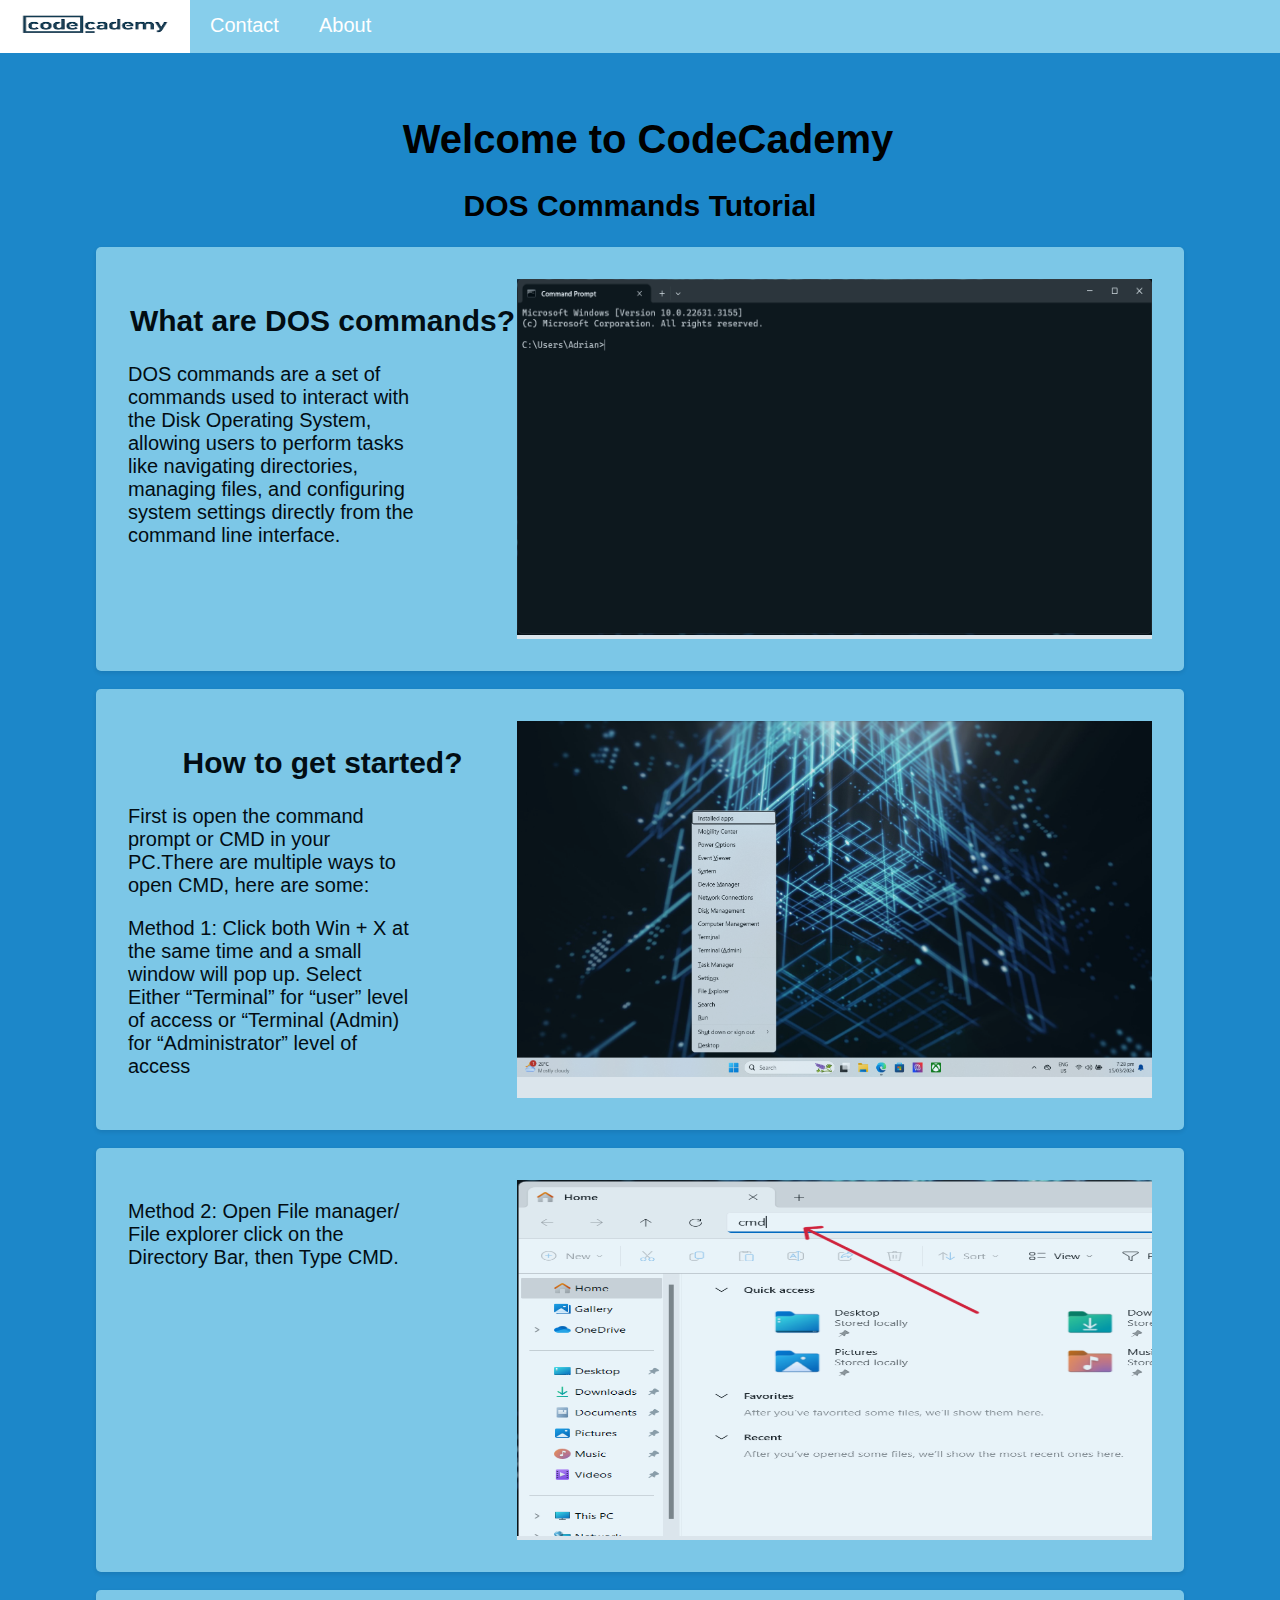
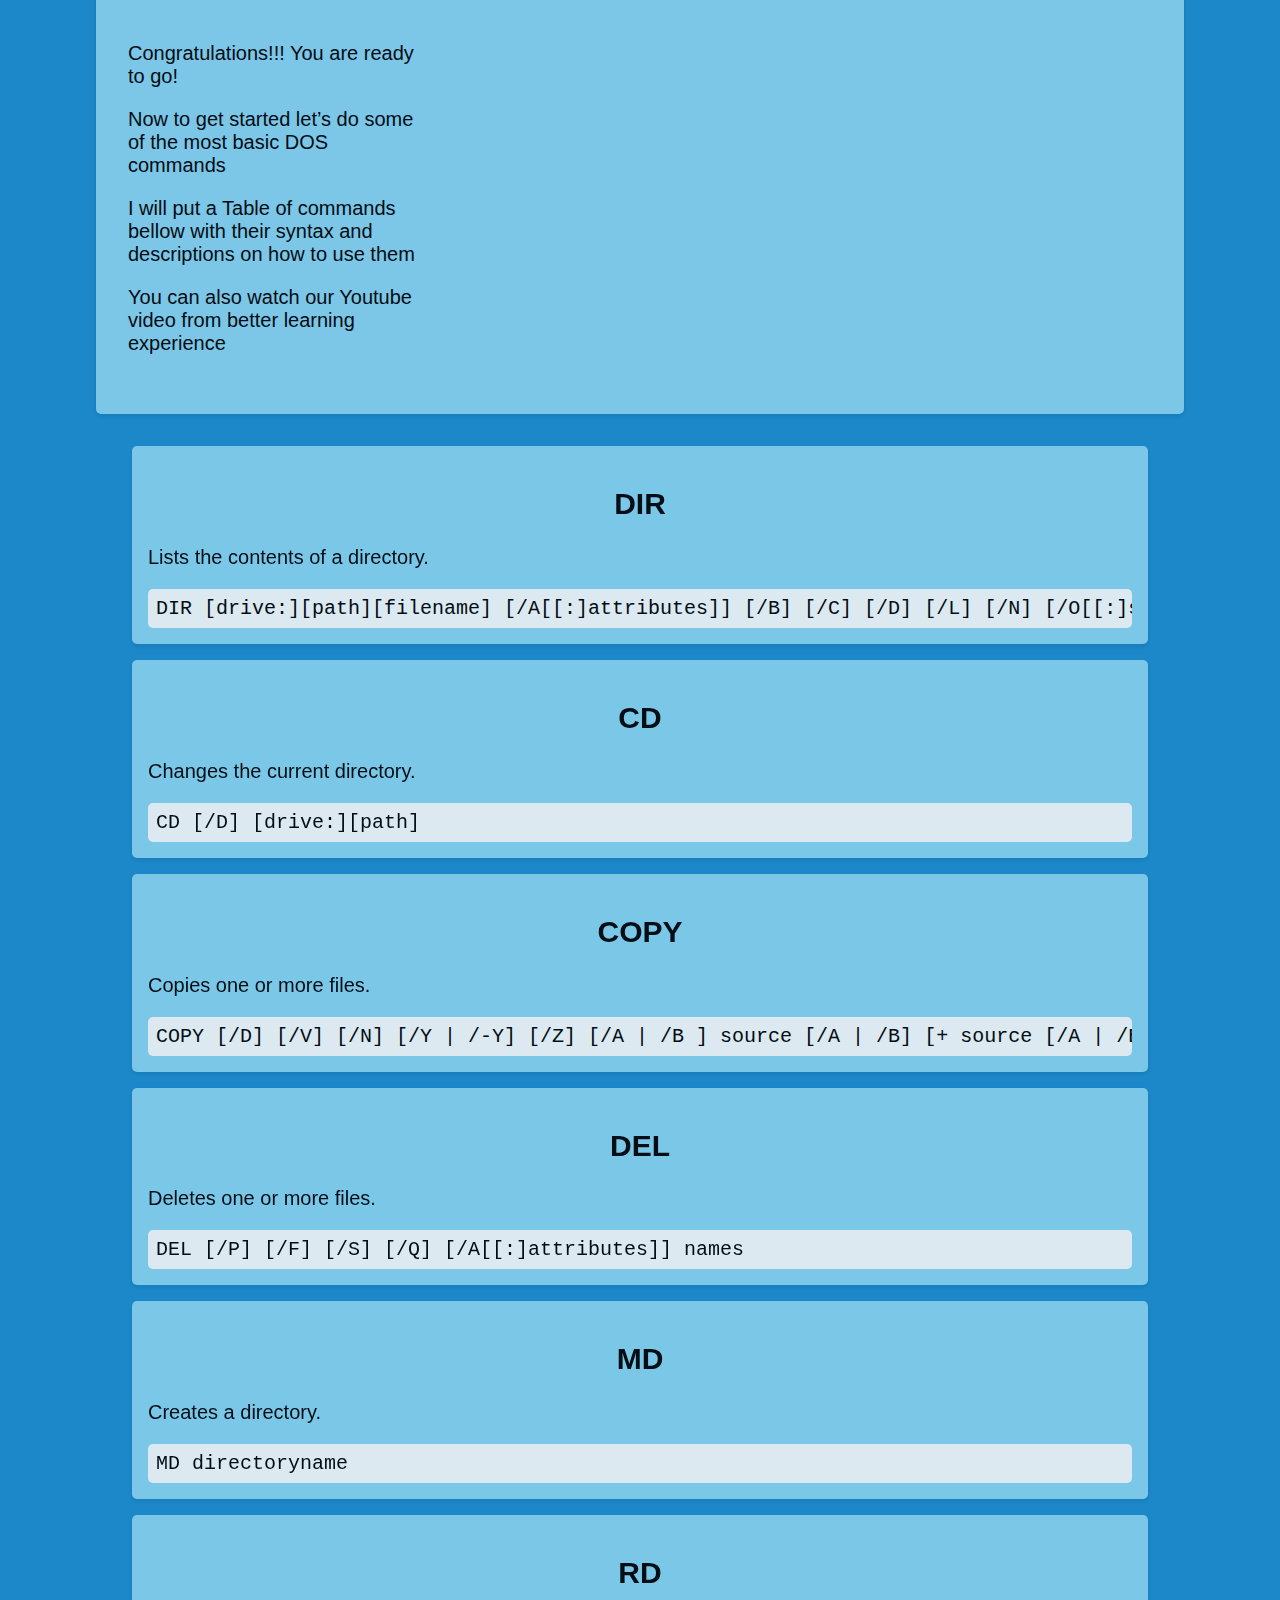
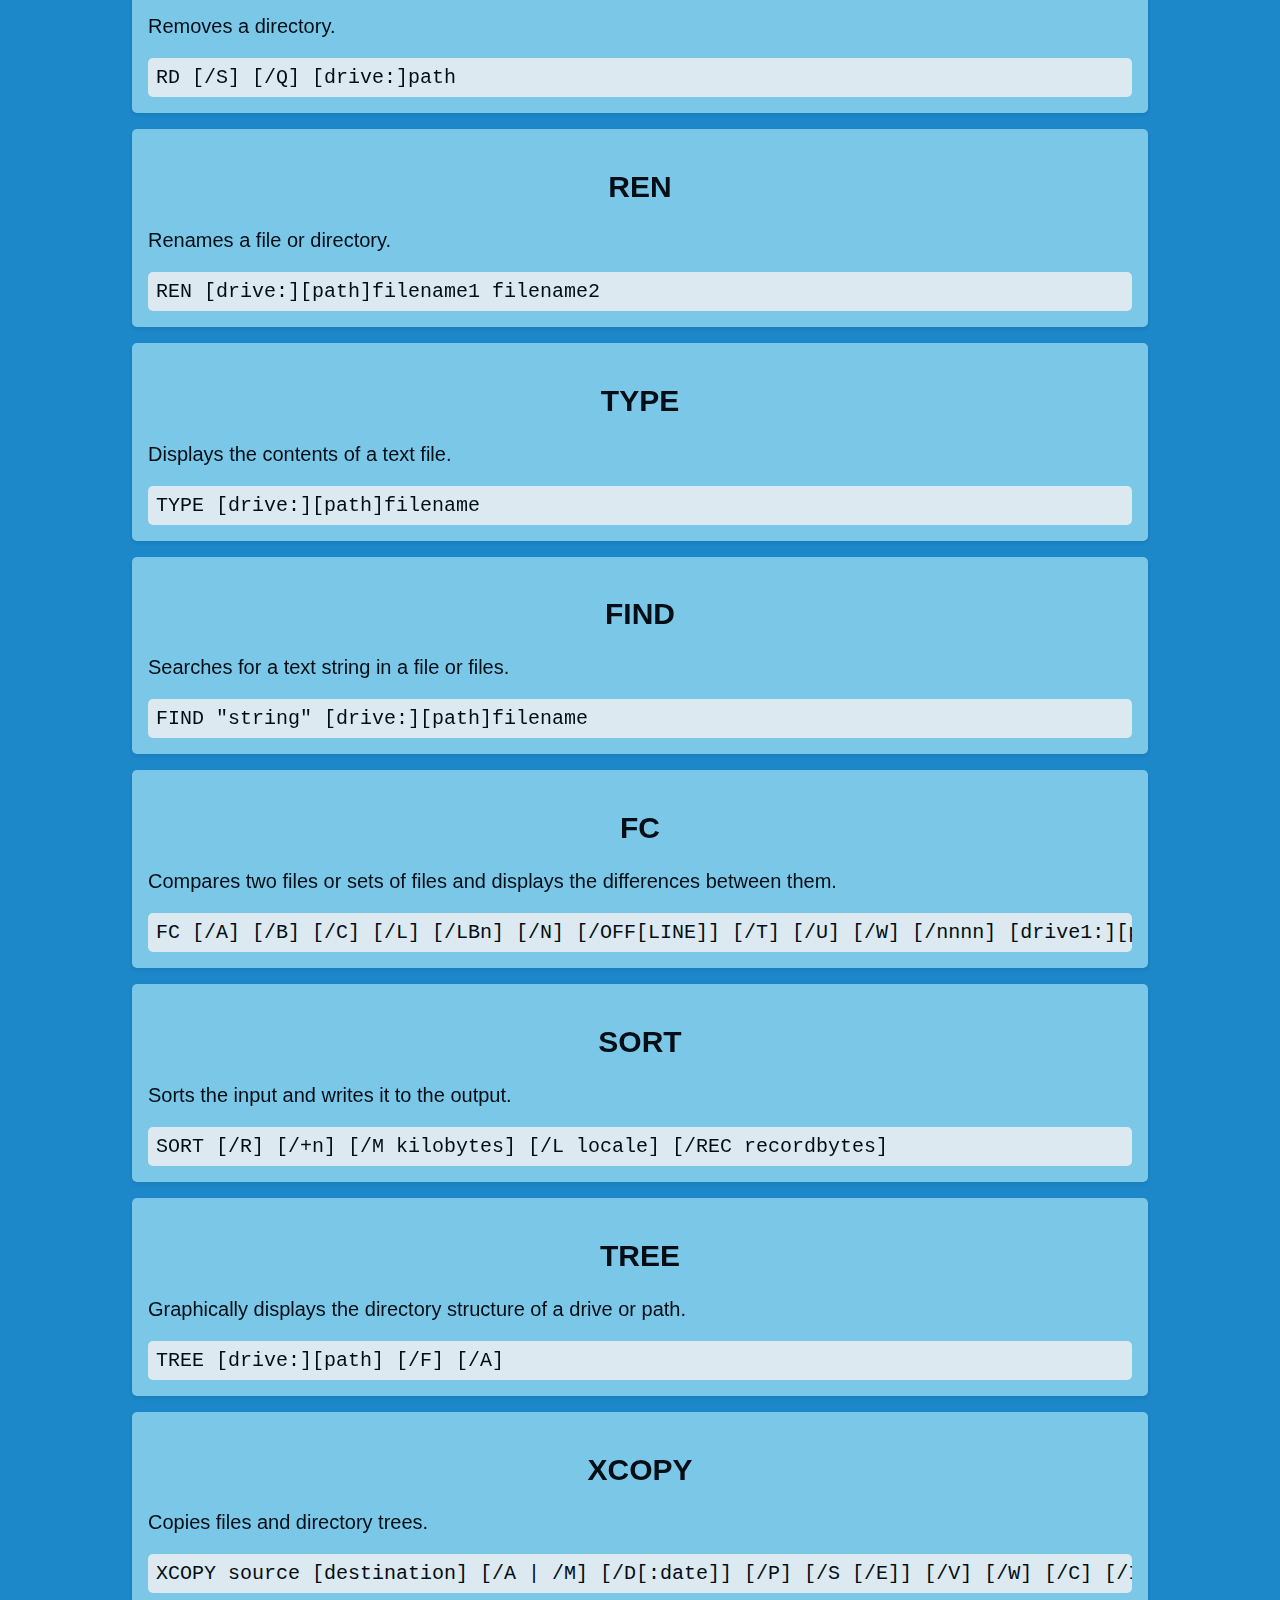
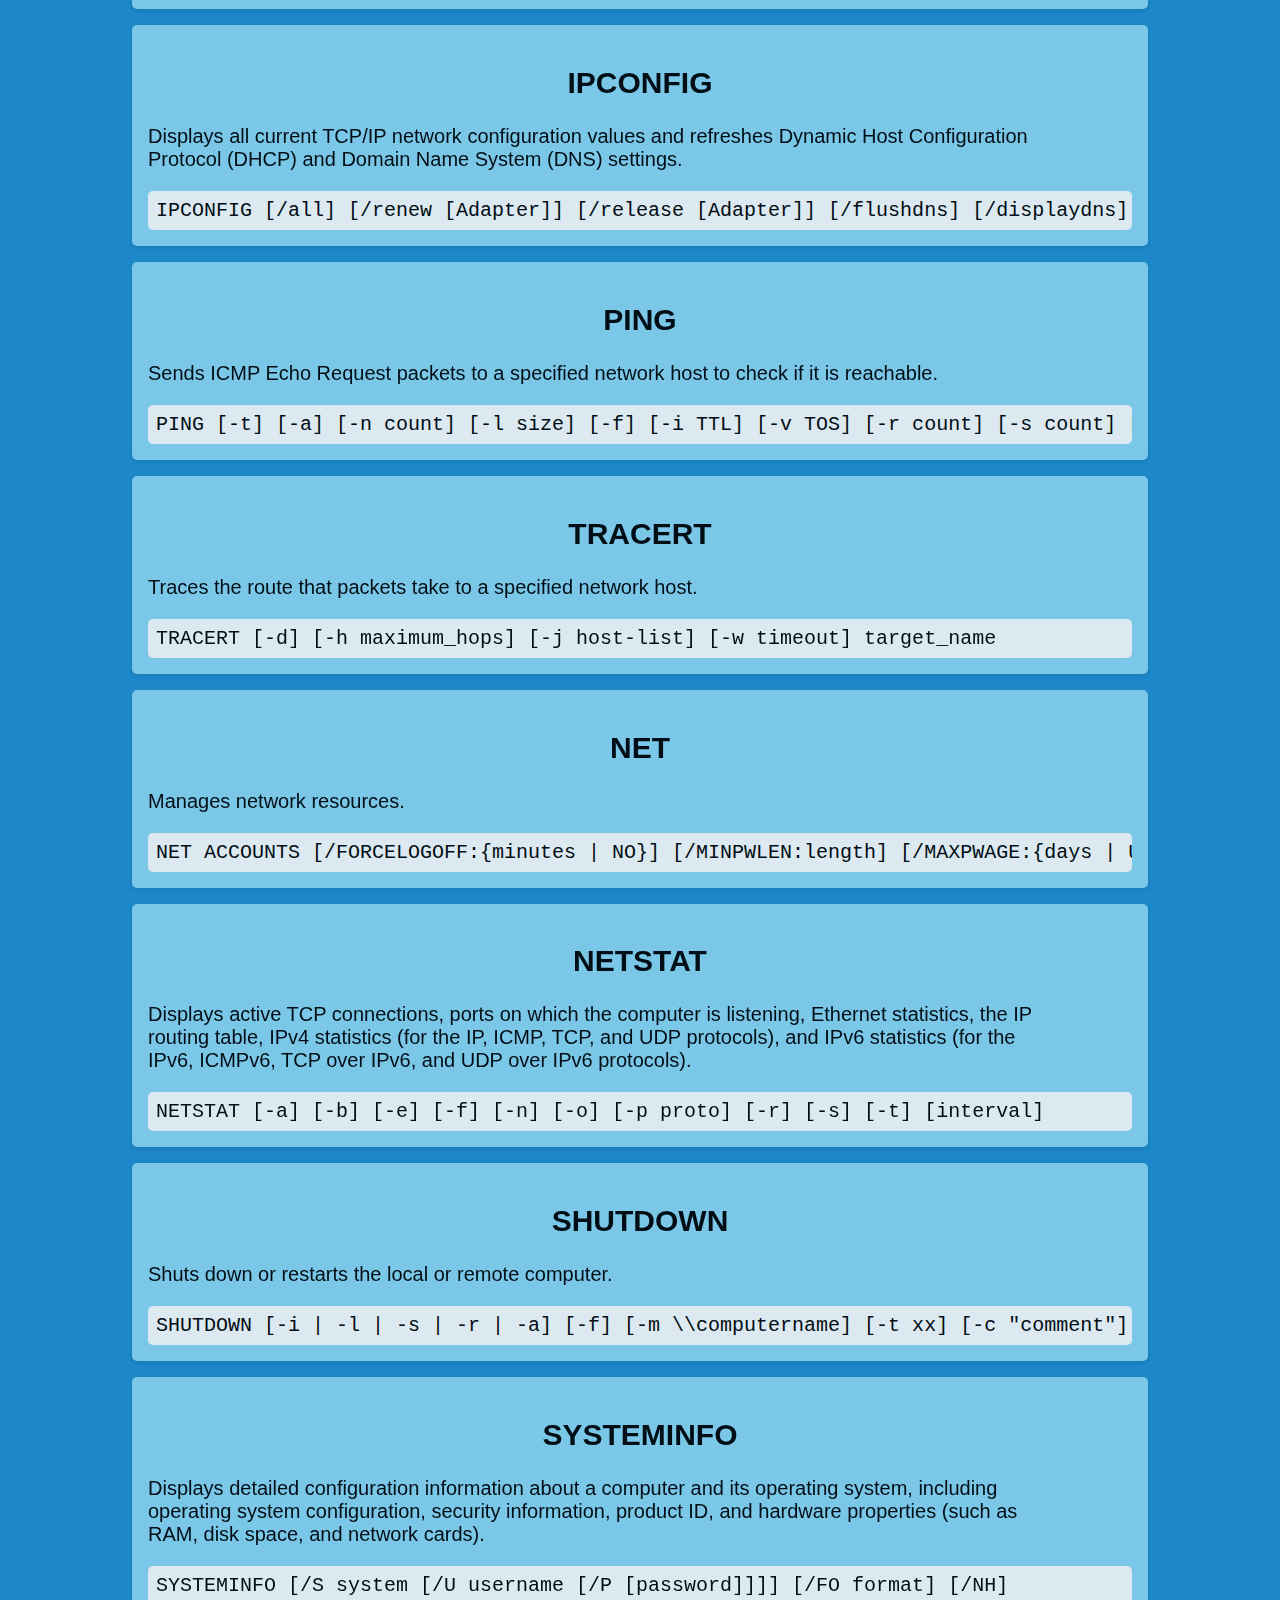
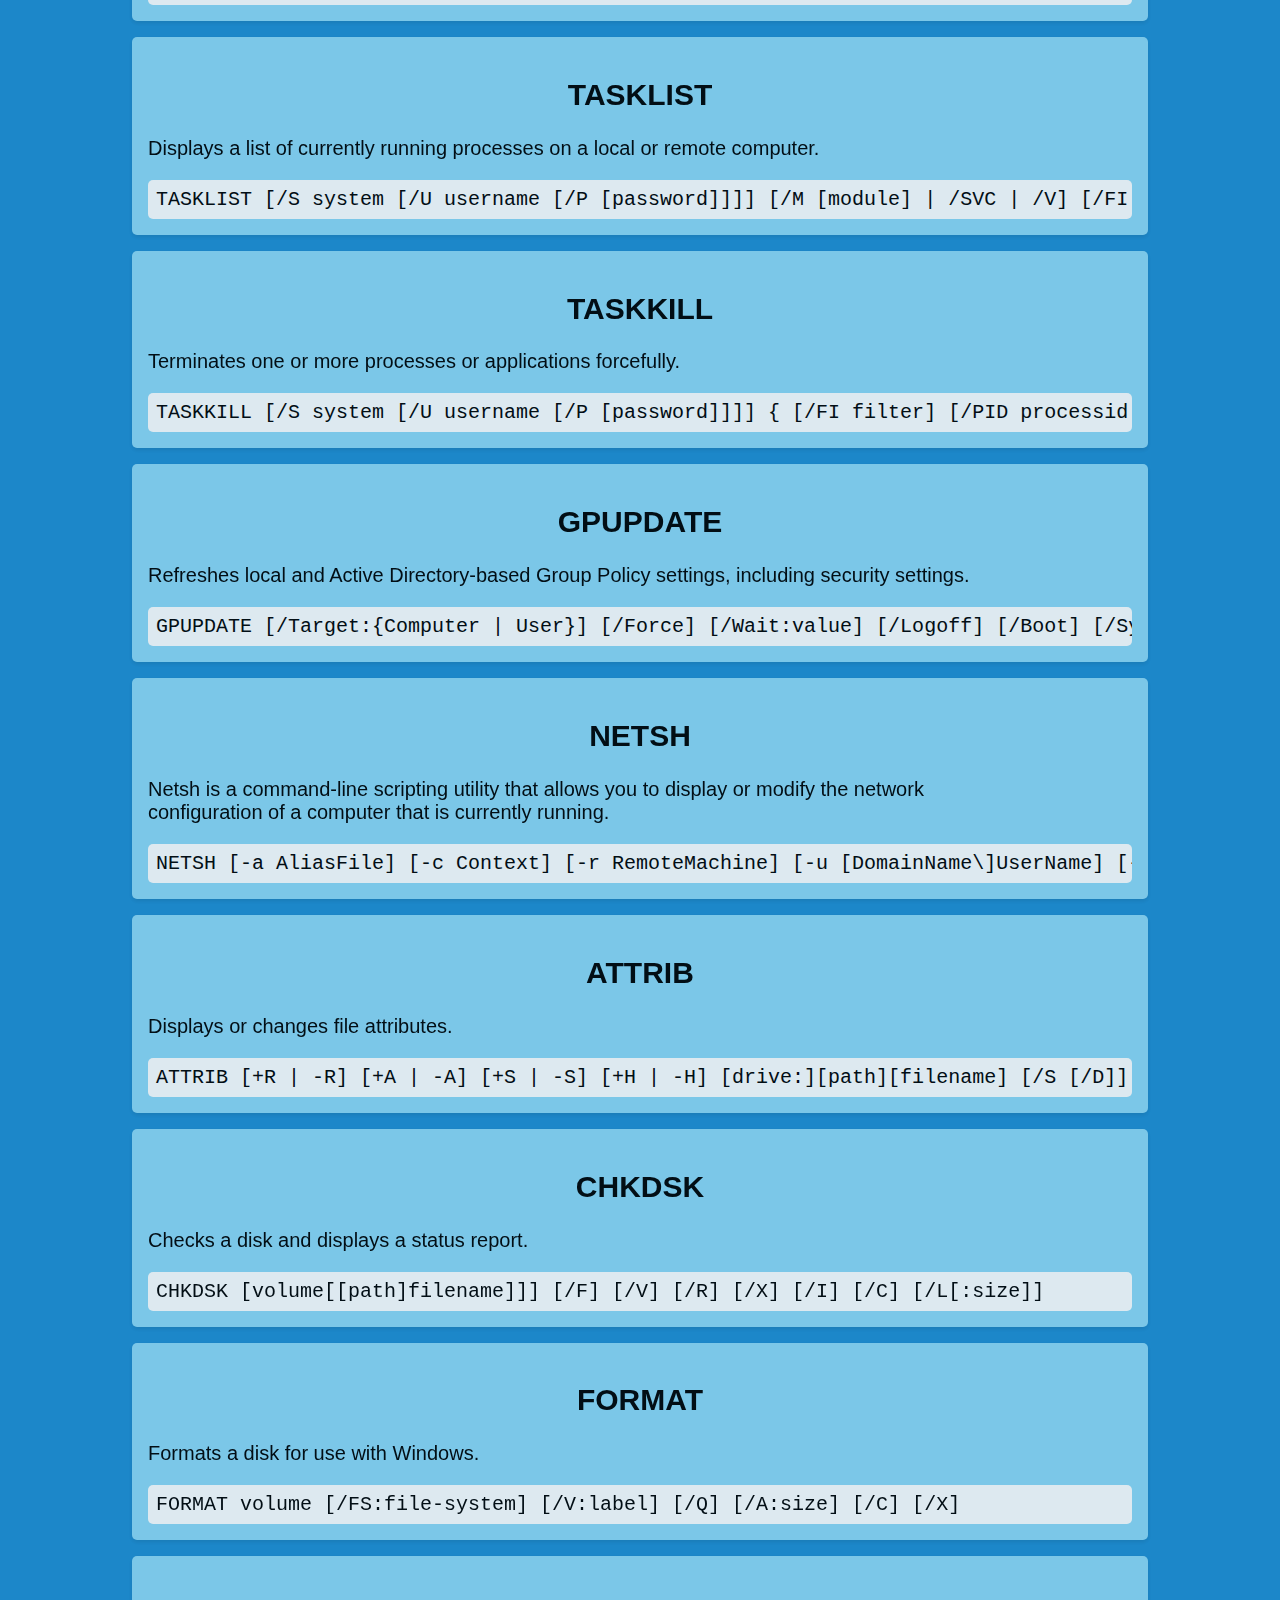
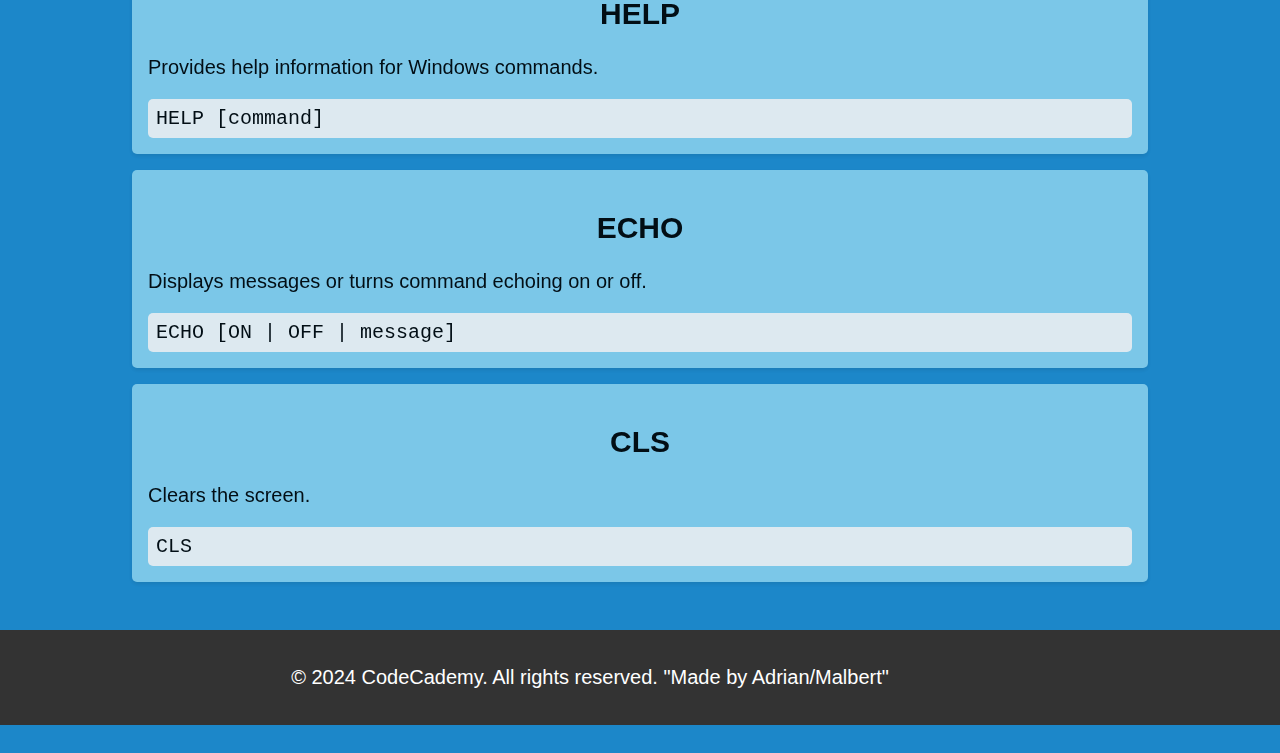
<file: Index.html>
<!DOCTYPE html>
<html lang="en">
    <head>
        <meta name="viewport" content="width=device-width, initial-scale=1">
        <link rel="stylesheet" href="style.css">
        </head>
<body style="background-color:#1c87c9;">
    <div class="topnav">
        
        <a class="active" href="Index.html"><img src="LOGO.png" alt="cmd" width="150" height="20"></a>
        <a href="contact.html" style="color:white">Contact</a>
        <a href="about.html" style="color:white">About</a>
        
      </div>
      
      
      <div style="padding-left:16px">
        <br>
        <br>
        <br>
        <br>
        <br>
        <h1>Welcome to CodeCademy</h1>
      </div>
    <h2>DOS Commands Tutorial</h2>
    <section class="container">
        <div class="left-side">
            <h2>What are DOS commands?</h2>
             <p>DOS commands are a set of commands used to interact with the Disk Operating System, allowing users to perform tasks like navigating directories, managing files, and configuring system settings directly from the command line interface.</p>
        </div>
        <div class="right-side">
            <img src="CMD1.png" alt="cmd" width="635" height="356">
        </div>
    </section>
    <div style="padding-left:16px">
        
      </div>
      <br>
    <section class="container">
        <div class="left-side">
            <h2>How to get started?</h2>
             <p>First is open the command prompt or CMD in your PC.There are multiple ways to open CMD, here are some:</p>
             <p>Method 1: Click both Win + X at the same time and a small window will pop up. Select Either “Terminal” for “user” level of access or “Terminal (Admin) for “Administrator” level of access</p>
        </div>
        <div class="right-side">
            <img src="POP.png" alt="cmd" width="635" height="356">
        </div>
    </section>
    <div style="padding-left:16px">
        
    </div>
    <br>
  <section class="container">
      <div class="left-side">          
           <p>
            Method 2: Open File manager/ File explorer click on the Directory Bar, then Type CMD.
            </p>
      </div>
      <div class="right-side">
          <img src="DIRECTION.png" alt="cmd" width="635" height="356">
      </div>
  </section>
  <div style="padding-left:16px">
        
  </div>
  <br>
<section class="container">
    <div class="left-side">          
         <p>
            Congratulations!!! You are ready to go!
          </p>
          <p>Now to get started let’s do some of the most basic DOS commands</p>
          <p>I will put a Table of commands bellow with their syntax and descriptions on how to use them</p>
          <p>You can also watch our Youtube video from better learning experience</p>
    </div>
    <div class="video-container">
      <iframe width="635" height="356" src="https://www.youtube.com/embed/MNwErTxfkUA" frameborder="0" allow="accelerometer; autoplay; clipboard-write; encrypted-media; gyroscope; picture-in-picture" allowfullscreen></iframe>
    </div>
</section>

<div style="padding-left: 100px;padding-right: 100px;">
  <main>
    <section id="dir">
      <h2>DIR</h2>
      <p>Lists the contents of a directory.</p>
      <pre><code>DIR [drive:][path][filename] [/A[[:]attributes]] [/B] [/C] [/D] [/L] [/N] [/O[[:]sortorder]] [/P] [/Q] [/R] [/S] [/T[[:]timefield]] [/W] [/X] [/4]</code></pre>
    </section>
    <section id="cd">
      <h2>CD</h2>
      <p>Changes the current directory.</p>
      <pre><code>CD [/D] [drive:][path]</code></pre>
    </section>
    <section id="copy">
      <h2>COPY</h2>
      <p>Copies one or more files.</p>
      <pre><code>COPY [/D] [/V] [/N] [/Y | /-Y] [/Z] [/A | /B ] source [/A | /B] [+ source [/A | /B] [+ ...]] [destination [/A | /B]]</code></pre>
    </section>
    <section id="del">
      <h2>DEL</h2>
      <p>Deletes one or more files.</p>
      <pre><code>DEL [/P] [/F] [/S] [/Q] [/A[[:]attributes]] names</code></pre>
    </section>
    <section id="md">
      <h2>MD</h2>
      <p>Creates a directory.</p>
      <pre><code>MD directoryname</code></pre>
    </section>
    <section id="rd">
      <h2>RD</h2>
      <p>Removes a directory.</p>
      <pre><code>RD [/S] [/Q] [drive:]path</code></pre>
    </section>
    <section id="ren">
      <h2>REN</h2>
      <p>Renames a file or directory.</p>
      <pre><code>REN [drive:][path]filename1 filename2</code></pre>
    </section>
    <section id="type">
      <h2>TYPE</h2>
      <p>Displays the contents of a text file.</p>
      <pre><code>TYPE [drive:][path]filename</code></pre>
    </section>
    <section id="find">
      <h2>FIND</h2>
      <p>Searches for a text string in a file or files.</p>
      <pre><code>FIND "string" [drive:][path]filename</code></pre>
    </section>
    <section id="fc">
      <h2>FC</h2>
      <p>Compares two files or sets of files and displays the differences between them.</p>
      <pre><code>FC [/A] [/B] [/C] [/L] [/LBn] [/N] [/OFF[LINE]] [/T] [/U] [/W] [/nnnn] [drive1:][path1]filename1 [drive2:][path2]filename2</code></pre>
    </section>
    <section id="sort">
      <h2>SORT</h2>
      <p>Sorts the input and writes it to the output.</p>
      <pre><code>SORT [/R] [/+n] [/M kilobytes] [/L locale] [/REC recordbytes]</code></pre>
    </section>
    <section id="tree">
      <h2>TREE</h2>
      <p>Graphically displays the directory structure of a drive or path.</p>
      <pre><code>TREE [drive:][path] [/F] [/A]</code></pre>
    </section>
    <section id="xcopy">
      <h2>XCOPY</h2>
      <p>Copies files and directory trees.</p>
      <pre><code>XCOPY source [destination] [/A | /M] [/D[:date]] [/P] [/S [/E]] [/V] [/W] [/C] [/I] [/Q] [/F] [/L] [/G] [/H] [/R] [/T] [/U] [/K] [/N] [/O] [/X] [/Y] [/-Y] [/Z] [/B] [/J]</code></pre>
    </section>
    <section id="ipconfig">
      <h2>IPCONFIG</h2>
      <p>Displays all current TCP/IP network configuration values and refreshes Dynamic Host Configuration Protocol (DHCP) and Domain Name System (DNS) settings.</p>
      <pre><code>IPCONFIG [/all] [/renew [Adapter]] [/release [Adapter]] [/flushdns] [/displaydns] [/registerdns] [/showclassid Adapter] [/setclassid Adapter [ClassID]]</code></pre>
    </section>
    <section id="ping">
      <h2>PING</h2>
      <p>Sends ICMP Echo Request packets to a specified network host to check if it is reachable.</p>
      <pre><code>PING [-t] [-a] [-n count] [-l size] [-f] [-i TTL] [-v TOS] [-r count] [-s count] [[-j host-list] | [-k host-list]] [-w timeout] target_name</code></pre>
    </section>
    <section id="tracert">
      <h2>TRACERT</h2>
      <p>Traces the route that packets take to a specified network host.</p>
      <pre><code>TRACERT [-d] [-h maximum_hops] [-j host-list] [-w timeout] target_name</code></pre>
    </section>
    <section id="net">
      <h2>NET</h2>
      <p>Manages network resources.</p>
      <pre><code>NET ACCOUNTS [/FORCELOGOFF:{minutes | NO}] [/MINPWLEN:length] [/MAXPWAGE:{days | UNLIMITED}] [/MINPWAGE:days] [/UNIQUEPW:number | /DOMAIN] [/DOMAIN]</code></pre>
    </section>
    <section id="netstat">
      <h2>NETSTAT</h2>
      <p>Displays active TCP connections, ports on which the computer is listening, Ethernet statistics, the IP routing table, IPv4 statistics (for the IP, ICMP, TCP, and UDP protocols), and IPv6 statistics (for the IPv6, ICMPv6, TCP over IPv6, and UDP over IPv6 protocols).</p>
      <pre><code>NETSTAT [-a] [-b] [-e] [-f] [-n] [-o] [-p proto] [-r] [-s] [-t] [interval]</code></pre>
    </section>
    <section id="shutdown">
      <h2>SHUTDOWN</h2>
      <p>Shuts down or restarts the local or remote computer.</p>
      <pre><code>SHUTDOWN [-i | -l | -s | -r | -a] [-f] [-m \\computername] [-t xx] [-c "comment"] [-d up:xx:yy]</code></pre>
    </section>
    <section id="systeminfo">
      <h2>SYSTEMINFO</h2>
      <p>Displays detailed configuration information about a computer and its operating system, including operating system configuration, security information, product ID, and hardware properties (such as RAM, disk space, and network cards).</p>
      <pre><code>SYSTEMINFO [/S system [/U username [/P [password]]]] [/FO format] [/NH]</code></pre>
    </section>
    <section id="tasklist">
      <h2>TASKLIST</h2>
      <p>Displays a list of currently running processes on a local or remote computer.</p>
      <pre><code>TASKLIST [/S system [/U username [/P [password]]]] [/M [module] | /SVC | /V] [/FI filter] [/FO format] [/NH]</code></pre>
    </section>
    <section id="taskkill">
      <h2>TASKKILL</h2>
      <p>Terminates one or more processes or applications forcefully.</p>
      <pre><code>TASKKILL [/S system [/U username [/P [password]]]] { [/FI filter] [/PID processid | /IM imagename] } [/T] [/F]</code></pre>
    </section>
    <section id="gpupdate">
      <h2>GPUPDATE</h2>
      <p>Refreshes local and Active Directory-based Group Policy settings, including security settings.</p>
      <pre><code>GPUPDATE [/Target:{Computer | User}] [/Force] [/Wait:value] [/Logoff] [/Boot] [/Sync]</code></pre>
    </section>
    <section id="netsh">
      <h2>NETSH</h2>
      <p>Netsh is a command-line scripting utility that allows you to display or modify the network configuration of a computer that is currently running.</p>
      <pre><code>NETSH [-a AliasFile] [-c Context] [-r RemoteMachine] [-u [DomainName\]UserName] [-p Password | *] [Command | -f ScriptFile]</code></pre>
    </section>
    <section id="attrib">
      <h2>ATTRIB</h2>
      <p>Displays or changes file attributes.</p>
      <pre><code>ATTRIB [+R | -R] [+A | -A] [+S | -S] [+H | -H] [drive:][path][filename] [/S [/D]]</code></pre>
    </section>
    <section id="chkdsk">
      <h2>CHKDSK</h2>
      <p>Checks a disk and displays a status report.</p>
      <pre><code>CHKDSK [volume[[path]filename]]] [/F] [/V] [/R] [/X] [/I] [/C] [/L[:size]]</code></pre>
    </section>
    <section id="format">
      <h2>FORMAT</h2>
      <p>Formats a disk for use with Windows.</p>
      <pre><code>FORMAT volume [/FS:file-system] [/V:label] [/Q] [/A:size] [/C] [/X]</code></pre>
    </section>
    <section id="help">
      <h2>HELP</h2>
      <p>Provides help information for Windows commands.</p>
      <pre><code>HELP [command]</code></pre>
    </section>
    <section id="echo">
      <h2>ECHO</h2>
      <p>Displays messages or turns command echoing on or off.</p>
      <pre><code>ECHO [ON | OFF | message]</code></pre>
  </section>
  <section id="cls">
      <h2>CLS</h2>
      <p>Clears the screen.</p>
      <pre><code>CLS</code></pre>
  </section>
  
  </main>
</div>

  <footer>
    <p>&copy; 2024 CodeCademy. All rights reserved. "Made by Adrian/Malbert"</p>
  </footer>
</body>
</html>
</file>
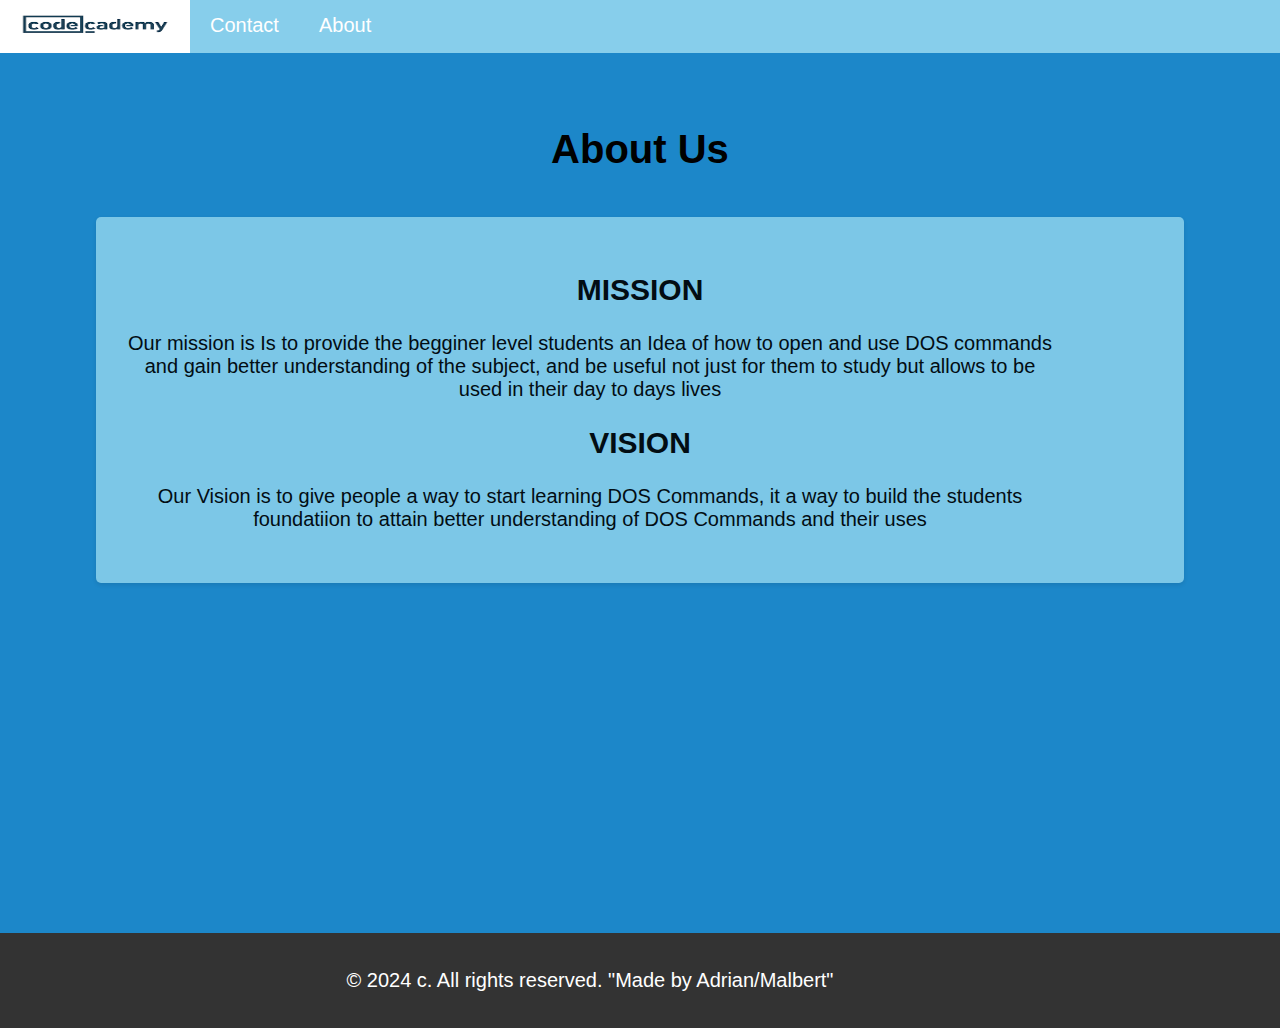
<file: about.html>
<!DOCTYPE html>
<html lang="en">
    <head>
        <meta name="viewport" content="width=device-width, initial-scale=1">
        <link rel="stylesheet" href="style.css">
        </head>
<body style="background-color:#1c87c9;">
    <div class="topnav">
        
      <a class="active" href="Index.html"><img src="LOGO.png" alt="cmd" width="150" height="20"></a>
        <a href="contact.html" style="color:white">Contact</a>
        <a href="#about" style="color:white">About</a>
        
      </div>
      
      
      <div style="padding-top:100px" >
        <h1 style="text-align: center;">About Us</h1>
        <br>
      </div>
      <section class="container" >
        <div class="left-side">
            <div style="text-align: center;">
                <h2>MISSION</h2>
                <p>Our mission is  Is to provide the begginer level students an Idea of how to open and use DOS commands 
                    and gain better understanding of the subject, and be useful not just for them to study but allows to
                    be used in their day to days lives
                </p>
                </div>
             
             <div style="text-align: center;">
                <h2>VISION</h2>
                <p>Our Vision is to give people a way to start learning DOS Commands, 
                    it a way to build the students foundatiion to attain better understanding 
                    of DOS Commands and their uses </p>
             </div>
             
        </div>
        
    </section>
    <div style="padding-bottom: 350px;"></div>
  <footer>
    <p>&copy; 2024 c. All rights reserved. "Made by Adrian/Malbert"</p>
  </footer>
</body>
</html>
</file>
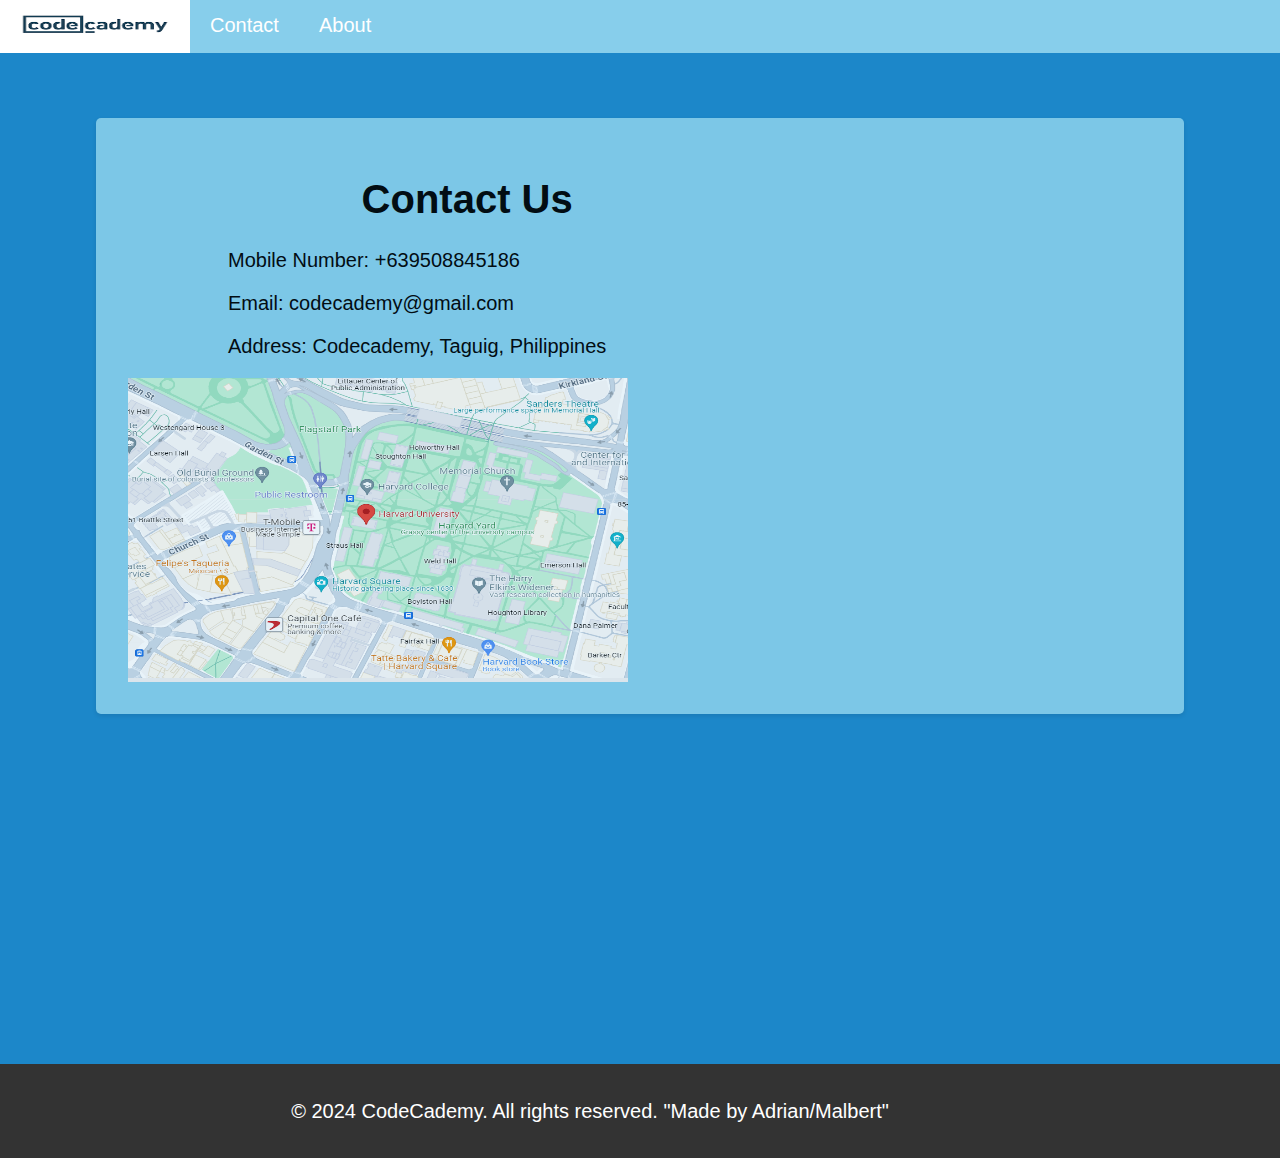
<file: contact.html>
<!DOCTYPE html>
<html lang="en">
    <head>
        <meta name="viewport" content="width=device-width, initial-scale=1">
        <link rel="stylesheet" href="style.css">
        </head>
<body style="background-color:#1c87c9;">
    <div class="topnav">
        
      <a class="active" href="Index.html"><img src="LOGO.png" alt="cmd" width="150" height="20"></a>
        <a href="contact.html" style="color:white">Contact</a>
        <a href="about.html" style="color:white">About</a>
        
      </div>
      
      
      <div style="padding-top:100px" >
        <br>
      </div>
      <section class="container">
        <div style="padding-left: 100px;">
            <h2></h2>
            <h1>Contact Us</h1>
             <p>Mobile Number: +639508845186</p>
             <p>Email: codecademy@gmail.com</p>
             <p>Address: Codecademy, Taguig, Philippines</p>
             
        </div>
        <div class="right-side">
            <img src="map.png"c alt="cmd" width="500" height="300">
        </div>
    </section>
    <div style="padding-bottom: 350px;"></div>
  <footer>
    <p>&copy; 2024 CodeCademy. All rights reserved. "Made by Adrian/Malbert"</p>
  </footer>
</body>
</html>
</file>
<file: style.css>
h1, h2, h3 {
    text-align: center;
}

.container {
    display: flex;
    flex-wrap: wrap;
    justify-content: space-between;
    width: 80%;
    margin: 0 auto;
    padding: 2em;
    background-color: #87CEEB;
    opacity: 0.9;
}

.left-side {
    flex: 1;
}

.right-side {
    
    text-align: right;
    font-family: monospace;
    background-color: #f0f0f0;
    
}

pre {
    margin: 0;
    padding: 0;
}

.topnav {
  overflow: hidden;
  background-color: #87CEEB;
  position: fixed;
  top: 0;
  width: 100%;
  z-index: 1000; /* Set a higher z-index */
}

.topnav a {
  float: left;
  color: black; /* Corrected typo in color value */
  text-align: center;
  padding: 14px 20px;
  text-decoration: none;
  font-size: 20px;
}

.topnav a:hover {
  background-color: #ddd;
  color: black;
}

.topnav a.active {
  background-color: white;
  color: black; /* Changed text color to black for better visibility */
  margin: auto;
}

  
  body {
    margin: 0;
    font-family: Arial, Helvetica, sans-serif;
    background-image: url('https://png.pngtree.com/background/20230613/original/pngtree-all-souls-college-a-part-of-oxford-university-in-picture-image_3399134.jpg');
    background-size: 100%;
    background-repeat: repeat-y;

  }
  

  h1 {
    font-size: 40px;

  }
  
  h2 {
    font-size: 30px;
    
  }
  
  p {
    font-size: 20px;
    padding-right: 100px;
    
  }

  main {
    padding: 2rem;
    opacity: 0.9;
  }
  section {
    margin-bottom: 2rem;
  }
  pre {
    background-color: #002366;
    padding: 0.5rem;
    border-radius: 5px;
    overflow-x: auto;
    font-size: 20px;
  }
  code {
    font-family: monospace;
  }
  footer {
    background-color: #333;
    color: white;
    text-align: center;
    padding: 1rem 0;
  }

  
  
  
  
  
  
  
  
  
  

  body {
      font-family: Arial, sans-serif;
      margin: 0;
      padding: 0;
      background-color: #f4f4f4;
  }
  
  header {
      background-color: #333;
      color: white;
      text-align: center;
      padding: 1rem 0;
  }
  
  nav ul {
      list-style-type: none;
      margin: 0;
      padding: 0;
      text-align: center;
  }
  
  nav ul li {
      display: inline-block;
      margin-right: 1rem;
  }
  
  nav ul li a {
      color: white;
      text-decoration: none;
  }
  
  nav ul li a:hover {
      text-decoration: underline;
  }
  
  main {
      padding: 2rem;
  }
  
  section {
      background-color: #87CEEB;
      padding: 1rem;
      margin-bottom: 1rem;
      border-radius: 5px;
      box-shadow: 0 2px 4px rgba(0, 0, 0, 0.1);
  }
  
  pre {
      background-color: #f4f4f4;
      padding: 0.5rem;
      border-radius: 5px;
      overflow-x: auto;
  }
  
  footer {
      background-color: #333;
      color: white;
      text-align: center;
      padding: 1rem 0;
      position: static;
      bottom: 0;
      width: 100%;
  }
</file>
